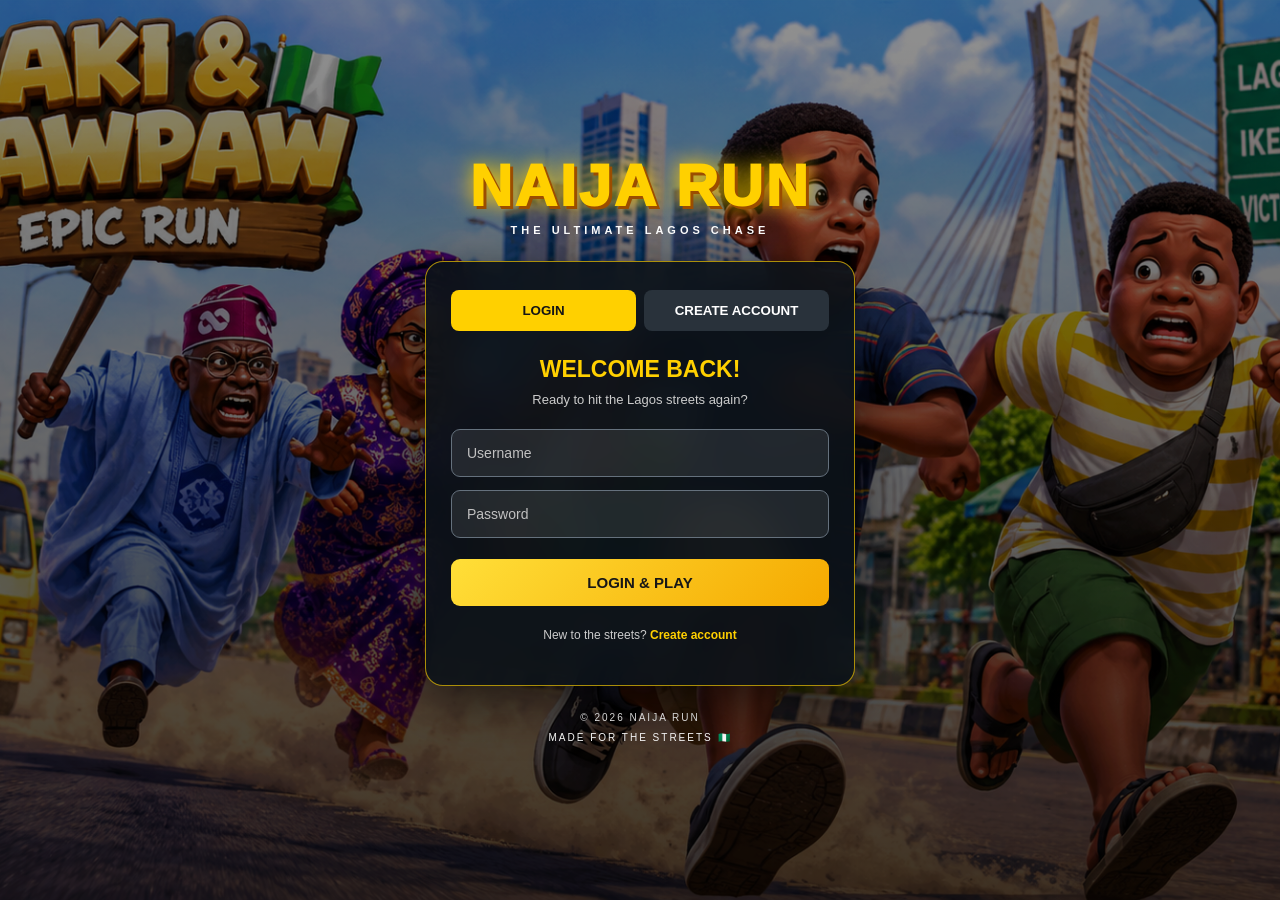
<file: index.html>
<!DOCTYPE html>
<html lang="en">
<head>
    <meta charset="UTF-8">
    <meta name="viewport" content="width=device-width, initial-scale=1.0">
    <title>NAIJA RUN - Welcome</title>
    <link rel="stylesheet" href="style.css">
</head>

<body>

<div class="auth-page">

    <div class="overlay"></div>

    <div class="auth-container">

        <div class="game-logo">
            <h1>NAIJA RUN</h1>
            <p>THE ULTIMATE LAGOS CHASE</p>
        </div>

        <div class="auth-box">

            <div class="tabs">
                <button class="active" type="button" onclick="showForm('login')">
                    LOGIN
                </button>

                <button type="button" onclick="showForm('register')">
                    CREATE ACCOUNT
                </button>
            </div>

            <!-- LOGIN FORM -->

            <form id="loginForm">

                <h2>WELCOME BACK!</h2>
                <p>Ready to hit the Lagos streets again?</p>

                <input type="text" id="loginUsername"
                       placeholder="Username" required>

                <input type="password" id="loginPassword"
                       placeholder="Password" required>

                <button class="submit-btn" type="submit">
                    LOGIN & PLAY
                </button>

                <p class="switch-text">
                    New to the streets?
                    <span onclick="showForm('register')">
                        Create account
                    </span>
                </p>

            </form>


            <!-- CREATE ACCOUNT FORM -->

            <form id="registerForm" style="display:none">

                <h2>JOIN THE STREETS!</h2>
                <p>Create your Naija Run account.</p>

                <input type="text" id="registerUsername"
                       placeholder="Choose username" required>

                <input type="email" id="registerEmail"
                       placeholder="Email address" required>

                <input type="password" id="registerPassword"
                       placeholder="Create password"
                       minlength="8" required>

                <input type="password" id="confirmPassword"
                       placeholder="Confirm password" required>

                <button class="submit-btn" type="submit">
                    CREATE ACCOUNT
                </button>

                <p class="switch-text">
                    Already have an account?
                    <span onclick="showForm('login')">
                        Login
                    </span>
                </p>

            </form>

            <p id="authMessage"></p>

        </div>

        <div class="footer">
            <p>© 2026 NAIJA RUN</p>
            <p>MADE FOR THE STREETS 🇳🇬</p>
        </div>

    </div>
</div>


<script>

// SWITCH BETWEEN LOGIN AND REGISTER

function showForm(type) {

    const login = type === "login";

    document.getElementById("loginForm").style.display =
        login ? "block" : "none";

    document.getElementById("registerForm").style.display =
        login ? "none" : "block";

    const tabs = document.querySelectorAll(".tabs button");

    tabs[0].classList.toggle("active", login);
    tabs[1].classList.toggle("active", !login);

    document.getElementById("authMessage").textContent = "";

}


// GET SAVED ACCOUNTS

function getAccounts() {

    try {
        return JSON.parse(
            localStorage.getItem("naijaAccounts") || "{}"
        );
    } catch (error) {
        return {};
    }

}


// SHOW MESSAGE

function showMessage(message) {

    document.getElementById("authMessage").textContent = message;

}


// OPEN MAIN GAME MENU

function openGame(username) {

    sessionStorage.setItem("naijaUser", username);

    window.location.assign("./game.html");

}


// CREATE ACCOUNT

document.getElementById("registerForm").addEventListener("submit", function(event) {

    event.preventDefault();

    const username = document.getElementById("registerUsername").value.trim();

    const email = document.getElementById("registerEmail").value.trim();

    const password = document.getElementById("registerPassword").value;

    const confirmPassword = document.getElementById("confirmPassword").value;


    if (username.length < 3) {
        showMessage("Username must contain at least 3 characters!");
        return;
    }

    if (password !== confirmPassword) {
        showMessage("Passwords do not match!");
        return;
    }

    const accounts = getAccounts();

    const userKey = username.toLowerCase();

    if (accounts[userKey]) {
        showMessage("Username already exists!");
        return;
    }


    accounts[userKey] = {
        username: username,
        email: email,
        password: password
    };


    try {

        localStorage.setItem(
            "naijaAccounts",
            JSON.stringify(accounts)
        );

        openGame(username);

    } catch (error) {

        showMessage("Could not save account. Check browser storage.");

    }

});


// LOGIN EXISTING ACCOUNT

document.getElementById("loginForm").addEventListener("submit", function(event) {

    event.preventDefault();

    const username = document.getElementById("loginUsername").value.trim();

    const password = document.getElementById("loginPassword").value;

    const accounts = getAccounts();

    const account = accounts[username.toLowerCase()];


    if (!account || account.password !== password) {

        showMessage("Incorrect username or password!");

        return;

    }


    openGame(account.username);

});

</script>

</body>
</html>
</file>
<file: style.css>
/* =====================================
   NAIJA RUN - COMPLETE STYLE.CSS
===================================== */

* {
    margin: 0;
    padding: 0;
    box-sizing: border-box;
}

body {
    font-family: Arial, sans-serif;
    background: #080d13;
    color: white;
    overflow-x: hidden;
}

/* =====================================
   LOGIN AND REGISTER PAGE
===================================== */

.auth-page {
    min-height: 100vh;
    min-height: 100dvh;

    display: flex;
    justify-content: center;
    align-items: center;

    padding: 25px 15px;
    position: relative;

    background:
        linear-gradient(
            rgba(0,0,0,0.35),
            rgba(0,0,0,0.72)
        ),
        url("today.png") center/cover no-repeat;

    animation: backgroundZoom 18s ease-in-out infinite alternate;
}

.overlay {
    position: absolute;
    inset: 0;
    background: rgba(0,0,0,0.12);
}

.auth-container {
    position: relative;
    z-index: 2;
    width: 100%;
    max-width: 430px;
    text-align: center;
}

/* LOGO */

.game-logo {
    margin-bottom: 25px;
    color: white;
    animation: logoEnter 1.2s ease-out both;
}

.game-logo h1 {
    font-size: clamp(38px, 8vw, 58px);
    font-weight: 1000;
    color: #ffd000;
    letter-spacing: 3px;

    text-shadow:
        3px 3px #9b4d00,
        0 0 20px #ffd000;

    animation: logoGlow 3s ease-in-out infinite alternate;
}

.game-logo p {
    font-size: 11px;
    letter-spacing: 4px;
    font-weight: bold;
    margin-top: 5px;
}

/* LOGIN BOX */

.auth-box {
    position: relative;
    z-index: 2;

    width: 100%;
    padding: 28px 25px;

    background: rgba(12,18,25,0.90);
    backdrop-filter: blur(15px);
    -webkit-backdrop-filter: blur(15px);

    border: 1px solid rgba(255,208,0,0.65);
    border-radius: 18px;

    box-shadow: 0 15px 50px rgba(0,0,0,0.6);

    color: white;
    animation: cardEnter 1.1s ease both;
}

/* TABS */

.tabs {
    display: flex;
    gap: 8px;
    margin-bottom: 25px;
}

.tabs button {
    flex: 1;
    padding: 13px 5px;
    border: none;
    border-radius: 8px;

    background: #29323b;
    color: white;

    font-weight: bold;
    cursor: pointer;
}

.tabs button.active {
    background: #ffd000;
    color: #151515;
}

/* FORM */

.auth-box h2 {
    font-size: 23px;
    margin-bottom: 9px;
    color: #ffd000;
}

.auth-box form > p:first-of-type {
    color: #ccc;
    font-size: 13px;
    margin-bottom: 22px;
}

.auth-box input {
    width: 100%;
    padding: 15px;
    margin-bottom: 13px;

    background: rgba(255,255,255,0.09);
    border: 1px solid #65717d;
    border-radius: 9px;

    color: white;
    outline: none;
    font-size: 14px;

    transition: 0.3s;
}

.auth-box input:focus {
    border-color: #ffd000;
    box-shadow: 0 0 15px rgba(255,208,0,0.2);
}

.auth-box input::placeholder {
    color: #c1c1c1;
}

/* SUBMIT BUTTON */

.submit-btn {
    width: 100%;
    padding: 15px;
    margin-top: 8px;

    background: linear-gradient(135deg,#ffdf38,#f5a900);

    border: none;
    border-radius: 9px;

    color: #171717;
    font-size: 15px;
    font-weight: 900;

    cursor: pointer;
    transition: 0.3s;
}

.submit-btn:hover {
    transform: translateY(-3px);
    box-shadow: 0 5px 25px #ffbf0066;
}

/* OTHER LOGIN TEXT */

.switch-text {
    margin-top: 22px;
    font-size: 12px;
    color: #ccc;
}

.switch-text span {
    color: #ffd000;
    cursor: pointer;
    font-weight: bold;
}

#authMessage {
    color: #ffd000;
    font-size: 13px;
    margin-top: 15px;
}

.footer {
    color: white;
    margin-top: 22px;
    font-size: 10px;
    letter-spacing: 2px;
    line-height: 2;
}

/* =====================================
   MAIN GAME MENU
===================================== */

#gameMenu {
    min-height: 100vh;
    min-height: 100dvh;

    width: 100%;

    display: flex;
    flex-direction: column;
    justify-content: center;
    align-items: center;

    gap: 18px;
    text-align: center;
    padding: 25px;

    background:
        linear-gradient(
            rgba(0,0,0,0.55),
            rgba(0,0,0,0.82)
        ),
        url("naija-bg.png") center/cover no-repeat;
}

#gameMenu h1 {
    font-size: clamp(38px,8vw,65px);
    font-weight: 900;
    color: #f5c542;
    letter-spacing: 4px;
    text-shadow: 0 0 20px #f5c542;

    animation: titleGlow 2s infinite alternate;
}

#gameMenu h2 {
    color: #00e676;
    font-size: 25px;
}

#gameMenu h3 {
    color: #f5c542;
    margin-top: 10px;
}

#gameMenu p {
    color: #ddd;
    font-size: 17px;
}

/* GAME MENU BUTTONS */

#gameMenu button {
    min-width: 190px;
    padding: 15px 25px;
    margin: 5px;

    border: none;
    border-radius: 10px;

    background: linear-gradient(135deg,#ffdf38,#f5a900);
    color: #111;

    font-size: 16px;
    font-weight: bold;

    cursor: pointer;
    transition: 0.25s;
}

#gameMenu button:hover {
    transform: translateY(-3px) scale(1.03);
    box-shadow: 0 0 20px #f5c54288;
}

/* =====================================
   GAME SCREEN
===================================== */

#game {
    width: 100%;
    height: 100vh;
    height: 100dvh;

    position: fixed;
    top: 0;
    left: 0;

    background: #87ceeb;
    overflow: hidden;
}

#canvas {
    display: block;
    width: 100%;
    height: 100%;
    touch-action: none;
}

/* =====================================
   SCORE AND COIN DISPLAY
===================================== */

.hud {
    position: absolute;
    top: 15px;
    left: 0;

    width: 100%;
    padding: 12px 20px;

    display: flex;
    justify-content: space-between;
    align-items: center;

    z-index: 5;
    pointer-events: none;

    font-size: 17px;
    font-weight: bold;

    text-shadow: 2px 2px 5px black;
}

.hud div:first-child {
    color: #ffcc00;
}

/* =====================================
   MOBILE GAME CONTROLS
===================================== */

#mobileControls {
    position: absolute;
    bottom: 25px;
    left: 0;

    width: 100%;

    display: flex;
    justify-content: center;
    align-items: center;

    gap: 12px;
    z-index: 10;
}

#mobileControls button {
    width: 60px;
    height: 60px;

    padding: 0;

    border: 2px solid white;
    border-radius: 50%;

    background: rgba(0,0,0,0.7);
    color: #ffcc00;

    font-size: 23px;
    font-weight: bold;

    cursor: pointer;
}

#mobileControls button:active {
    background: #ffcc00;
    color: black;
}

/* =====================================
   GAME OVER SCREEN
===================================== */

#gameOver {
    position: absolute;
    top: 50%;
    left: 50%;

    transform: translate(-50%,-50%);

    width: min(90%,400px);
    padding: 30px;

    background: rgba(0,0,0,0.95);

    border: 2px solid #ffcc00;
    border-radius: 18px;

    text-align: center;
    z-index: 20;
}

#gameOver h1 {
    color: #ff3333;
    margin-bottom: 15px;
}

#gameOver p {
    margin: 15px 0;
    font-size: 18px;
}

#gameOver button {
    padding: 13px 20px;
    margin: 7px;

    border: none;
    border-radius: 6px;

    background: #ffcc00;
    color: black;

    font-weight: bold;
    cursor: pointer;
}

/* =====================================
   ANIMATIONS
===================================== */

@keyframes backgroundZoom {
    from {
        background-size: 100% auto;
        background-position: center;
    }

    to {
        background-size: 115% auto;
        background-position: 55% center;
    }
}

@keyframes logoEnter {
    from {
        opacity: 0;
        transform: translateY(-45px) scale(.85);
    }

    to {
        opacity: 1;
        transform: translateY(0) scale(1);
    }
}

@keyframes logoGlow {
    from {
        text-shadow: 3px 3px #9b4d00,0 0 5px #ffd000;
    }

    to {
        text-shadow: 3px 3px #9b4d00,0 0 22px #ffd000;
    }
}

@keyframes cardEnter {
    from {
        opacity: 0;
        transform: translateY(55px) scale(.94);
    }

    to {
        opacity: 1;
        transform: translateY(0) scale(1);
    }
}

@keyframes titleGlow {
    from {
        text-shadow: 0 0 10px #f5c542;
    }

    to {
        text-shadow: 0 0 30px #f5c542,0 0 50px #00e676;
    }
}

/* =====================================
   MOBILE RESPONSIVENESS
===================================== */

@media(max-width:600px) {

    .auth-box {
        padding: 23px 17px;
    }

    .game-logo h1 {
        font-size: 39px;
    }

    .auth-page {
        background-position: center;
        animation: none;
    }

    #gameMenu h1 {
        font-size: 38px;
    }

    .hud {
        font-size: 13px;
        padding: 10px;
    }

    #mobileControls {
        gap: 8px;
        bottom: 20px;
    }

    #mobileControls button {
        width: 52px;
        height: 52px;
        font-size: 21px;
    }

    #gameOver {
        padding: 22px;
    }
}

/* ACCESSIBILITY */

@media(prefers-reduced-motion:reduce) {
    *,
    *::before,
    *::after {
        animation-duration: .01ms !important;
        animation-iteration-count: 1 !important;
        transition-duration: .01ms !important;
    }
}
</file>
